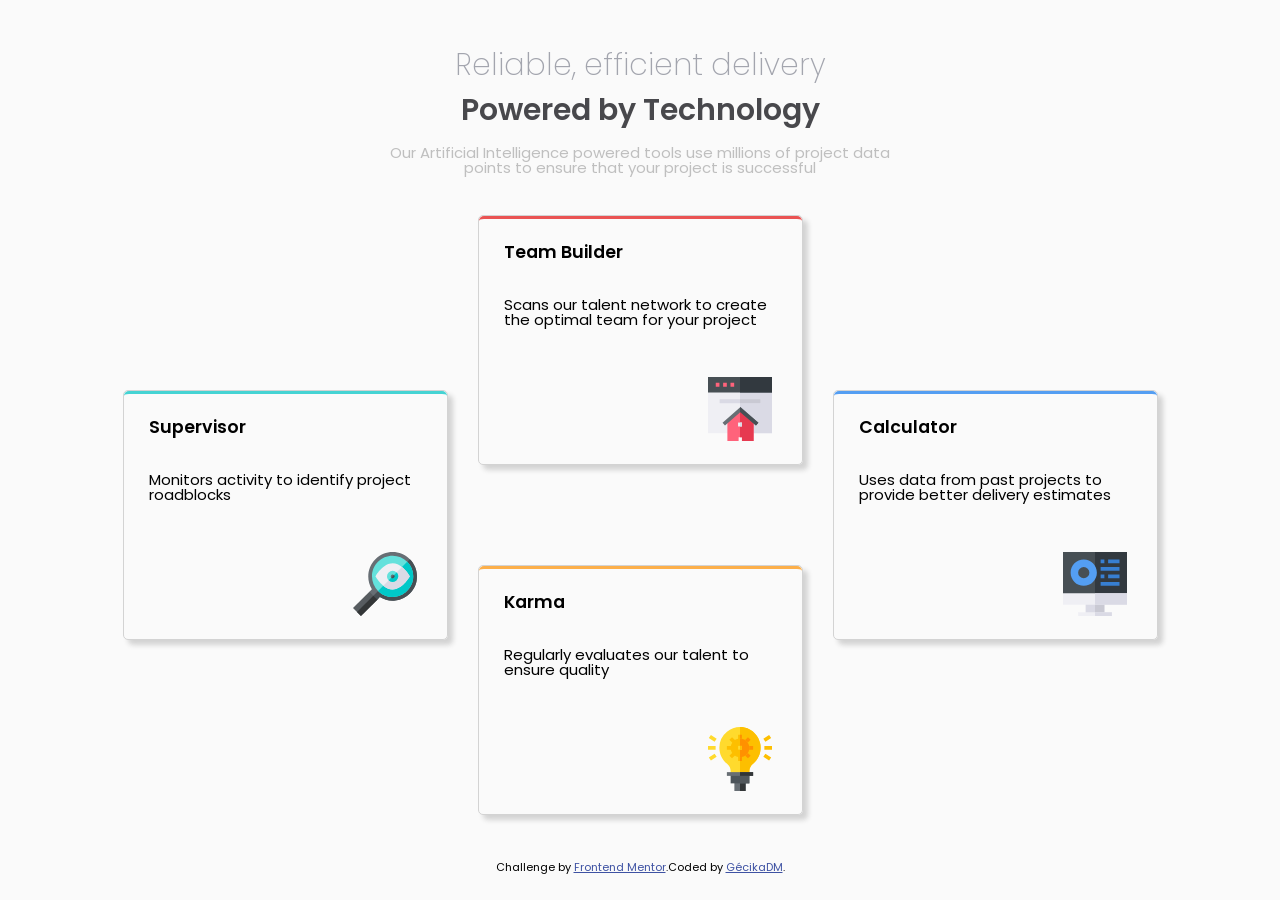
<file: index.html>
<!DOCTYPE html>
<html lang="en">
<head>
  <meta charset="UTF-8">
  <meta name="viewport" content="width=device-width, initial-scale=1.0"> <!-- displays site properly based on user's device -->
  <link rel="stylesheet" href="../css/reset.css" />
  <link rel="stylesheet" href="../css/style.css">
  <link href="https://fonts.googleapis.com/css2?family=Poppins:wght@200;400;600&display=swap" rel="stylesheet">
  <link rel="icon" type="image/png" sizes="32x32" href="./images/favicon-32x32.png">

  <title>Frontend Mentor | Four card feature section</title>
</head>
<body>
  <header class= "titles">
    <h1 class="first-title">Reliable, efficient delivery</h1>
      <h1 class="second-title">Powered by Technology</h1>
  </header>
<main>
    <section class="intro">
      <p>Our Artificial Intelligence powered tools use millions of project data points to ensure that your project is successful</p>
    </section>
    <!--card1-->
    <div class="cards-container">
      <div class="cards box1 boxes">
        <h3 class="card-title cyan">Supervisor</h3>
        <p class="text-card">Monitors activity to identify project roadblocks</p>
        <img src="../images/icon-supervisor.svg" alt="supervisor-icon">
      </div>
      <!--card2-->
      <div class="cards box2 boxes">
        <h3 class="card-title red">Team Builder</h3>
          <p class="text-card">Scans our talent network to create the optimal team for your project</p>
        <img src="../images/icon-team-builder.svg" alt="team-builder-icon">
      </div>
      <!--card3-->
      <div class="cards box3 boxes">
        <div>
          <h3 class="card-title orange">Karma</h3>
          <p class="text-card">Regularly evaluates our talent to ensure quality</p>
          <img src="../images/icon-karma.svg" alt="karma-icon">
        </div>
        
      </div>
      <!--card4-->
      <div class="cards box4 boxes">
        <h3 class="card-title blue">Calculator</h3>
      <p class="text-card">Uses data from past projects to provide better delivery estimates</p>
        <img src="../images/icon-calculator.svg" alt="calculator-icon">
      </div>
    </div>
    
  </main>
  <footer>
    <p class="attribution">Challenge by <a href="https://www.frontendmentor.io?ref=challenge" target="_blank">Frontend Mentor</a>.Coded by <a href="#">GécikaDM</a>.</p>
  </footer>
</body>
</html>
</file>
<file: css/style.css>
/* Fonts for all*/
html, body {
  font-family: 'Poppins', sans-serif;
  background-color: hsl(0, 0%, 98%);
  scroll-behavior: smooth;
  margin: 0;
  padding: 0;
  width: 100%;
  font-size: 15px;
}
*  { box-sizing: border-box; }

/** 
**header part
**
**/

.titles {
  text-align: center;
}
.first-title {
  font-size: 1.5em;
  font-weight: 200;
  color: hsl(229, 6%, 66%);
  margin: 50px 0 15px 0; 
}
.second-title {
  font-size: 1.5em;
  font-weight: 600;
  color: hsl(240, 3%, 29%);
}
.intro p {
  color: hsl(0, 0%, 75%);
  text-align: center;
  padding: 20px;
  margin: auto;
  width: 100%;
}

/** 
**Content
**
**/

.cards-container {
  display: flex;
  flex-direction: column;
}
.card-title {
  font-size: 1.17em;
  font-weight: 600;
  padding: 25px;
}
.text-card {
  padding: 10px 25px;
}
img {
  float: right;
  padding-right: 30px;
  max-width: 100%;
  height: auto;
}
.cards {
  align-self: center;
  width: 300px;
  margin-bottom: 20px;
  height: 220px;
  border-radius: 5px;
  border: 1px solid lightgray;
  box-shadow: 5px 5px 5px lightgrey;
}
.cyan{
  border-top: 3px solid hsl(180, 62%, 55%);
  border-radius: 5px;
}
.red {
  border-top: 3px solid hsl(0, 78%, 62%);
  border-radius: 5px;
}
.orange {
  border-top: 3px solid hsl(34, 97%, 64%);
  border-radius: 5px;
}
.blue {
  border-top:3px solid hsl(212, 86%, 64%);
  border-radius: 5px;
}

/** 
**Footer
**
**/

.attribution { 
  bottom: 0;
  width: 100%;
  font-size: 11px;
  text-align: center;
}
.attribution a { 
  color: hsl(228, 45%, 44%); 
}


/** 
**Responsive
**
**/

 @media screen and (min-width: 750px) {
  .cards-container {
    display: flex;
    flex-direction: row;
    flex-wrap: wrap;
    justify-content: center;
  }
  .cards {
    margin: 40px 20px 30px 0;
  }
  .attribution {
    position: fixed;
    padding: 3vh;
  }
  .intro {
    width: 550px;
    margin: auto;
  }
 }
 @media screen and (min-width: 960px) {
  .cards-container {
    display: grid;
    grid-template-columns: repeat(3, 1fr);
    margin-top: 60px;
  }
  .box1 {
    grid-row-start: 2;
    grid-column-start: 1;
    justify-self: center;
  }
  .box2 {
    grid-column-start: 2;
    grid-row-start: 1;
    justify-self: center;
 
   }
   .box3 {
    grid-column-start: 2;
    grid-row-start: 3;
    justify-self: center;
   }
   .box4 {
    grid-column-start: 3;
    grid-row-start: 2;
    justify-self: center;
    }
    .cards {
      margin: 0;
      margin-bottom: -75px;
    }
  }
  @media screen and (min-width: 1050px) {
    .first-title  {
      font-size: 2em;
    }
    .second-title {
      font-size: 2em;
    }
    main {
      width: 850px;
      margin-left: auto;
      margin-right: auto;
    }
    .cards-container {
      margin-top: 20px;
    }
    .cards {
      margin: 0px 15px -75px;
      width: 325px;
      height: 250px;
    }
    img {
      margin-top: 40px;
    }
  }
</file>
